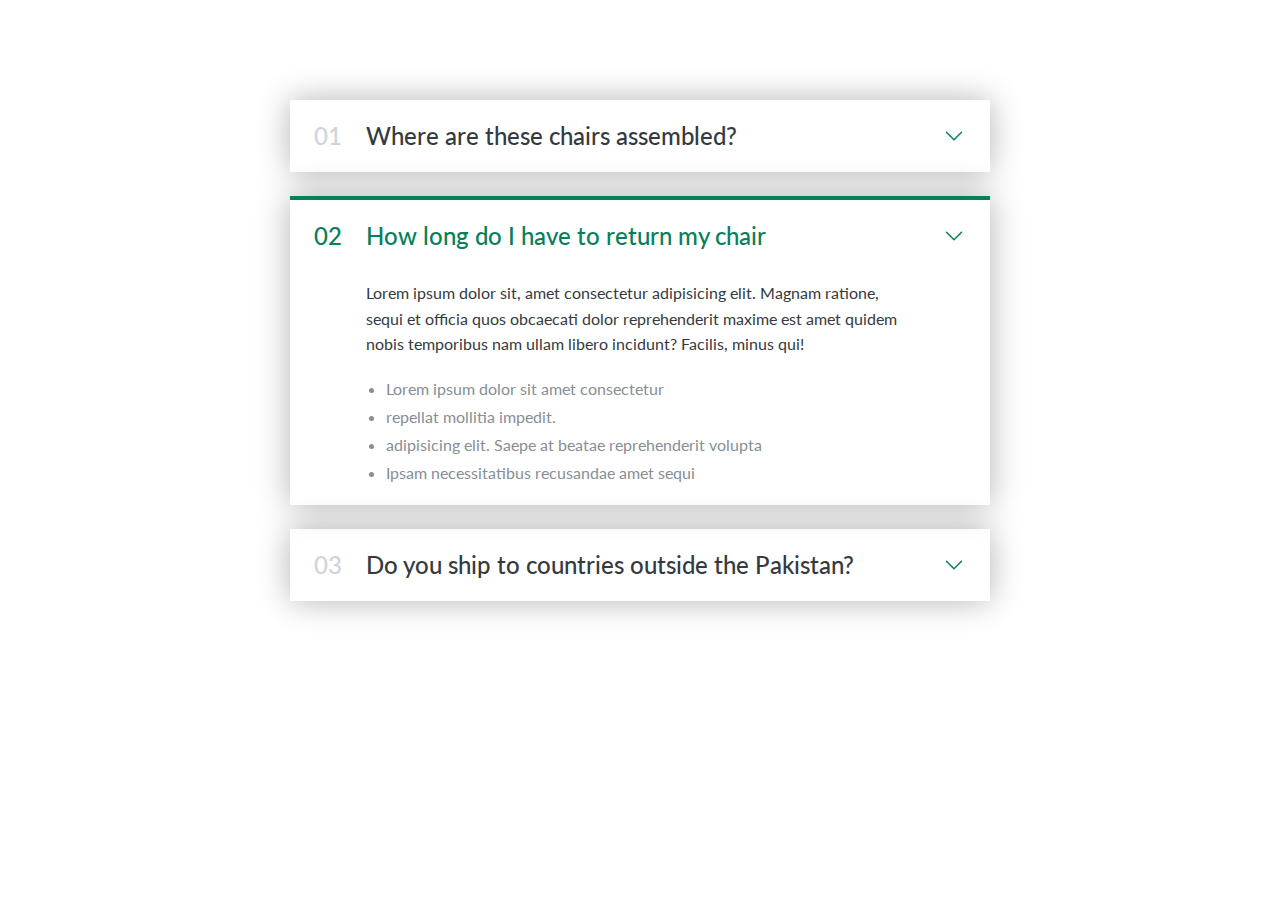
<file: accordian-component/index.html>
<!DOCTYPE html>
<html lang="en">
  <head>
    <meta charset="UTF-8" />
    <meta http-equiv="X-UA-Compatible" content="IE=edge" />
    <meta name="viewport" content="width=device-width, initial-scale=1.0" />
    <title>Accordion Component</title>
    <link rel="stylesheet" href="./styles.css" />
  </head>
  <body>

    <div class="accordion">
      <div class="item">
        <p class="number">01</p>
        <p class="text">Where are these chairs assembled?</p>
        <!-- SVG for drop down button from heroicons-->
        <svg
          xmlns="http://www.w3.org/2000/svg"
          class="icon"
          fill="none"
          viewBox="0 0 24 24"
          stroke-width="1.5"
          stroke="currentColor"
          class="w-6 h-6"
        >
          <path
            stroke-linecap="round"
            stroke-linejoin="round"
            d="M19.5 8.25l-7.5 7.5-7.5-7.5"
          />
        </svg>
        <!-- SVG Ends here-->
        <div class="hidden-box">
          <p>
            Lorem ipsum dolor sit, amet consectetur adipisicing elit. Magnam
            ratione, sequi et officia quos obcaecati dolor reprehenderit maxime
            est amet quidem nobis temporibus nam ullam libero incidunt? Facilis,
            minus qui!
          </p>
          <ul>
            <li>Lorem ipsum dolor sit amet consectetur</li>
            <li>repellat mollitia impedit.</li>
            <li>adipisicing elit. Saepe at beatae reprehenderit volupta</li>
            <li>Ipsam necessitatibus recusandae amet sequi</li>
          </ul>
        </div>
      </div>
    
      <div class="item open">
        <p class="number">02</p>
        <p class="text">How long do I have to return my chair</p>
        <!-- SVG for drop down button from heroicons-->
        <svg
          xmlns="http://www.w3.org/2000/svg"
          class="icon"
          fill="none"
          viewBox="0 0 24 24"
          stroke-width="1.5"
          stroke="currentColor"
          class="w-6 h-6"
        >
          <path
            stroke-linecap="round"
            stroke-linejoin="round"
            d="M19.5 8.25l-7.5 7.5-7.5-7.5"
          />
        </svg>
        <!-- SVG Ends here-->
        <div class="hidden-box">
          <p>
            Lorem ipsum dolor sit, amet consectetur adipisicing elit. Magnam
            ratione, sequi et officia quos obcaecati dolor reprehenderit maxime
            est amet quidem nobis temporibus nam ullam libero incidunt? Facilis,
            minus qui!
          </p>
          <ul>
            <li>Lorem ipsum dolor sit amet consectetur</li>
            <li>repellat mollitia impedit.</li>
            <li>adipisicing elit. Saepe at beatae reprehenderit volupta</li>
            <li>Ipsam necessitatibus recusandae amet sequi</li>
          </ul>
        </div>
      </div>
    
      <div class="item">
        <p class="number">03</p>
        <p class="text">Do you ship to countries outside the Pakistan?</p>
        <!-- SVG for drop down button from heroicons-->
        <svg
          xmlns="http://www.w3.org/2000/svg"
          class="icon"
          fill="none"
          viewBox="0 0 24 24"
          stroke-width="1.5"
          stroke="currentColor"
          class="w-6 h-6"
        >
          <path
            stroke-linecap="round"
            stroke-linejoin="round"
            d="M19.5 8.25l-7.5 7.5-7.5-7.5"
          />
        </svg>
        <!-- SVG Ends here-->
        <div class="hidden-box">
          <p>
            Lorem ipsum dolor sit, amet consectetur adipisicing elit. Magnam
            ratione, sequi et officia quos obcaecati dolor reprehenderit maxime
            est amet quidem nobis temporibus nam ullam libero incidunt? Facilis,
            minus qui!
          </p>
          <ul>
            <li>Lorem ipsum dolor sit amet consectetur</li>
            <li>repellat mollitia impedit.</li>
            <li>adipisicing elit. Saepe at beatae reprehenderit volupta</li>
            <li>Ipsam necessitatibus recusandae amet sequi</li>
          </ul>
        </div>
      </div>
    </div>
  </body>
</html>
</file>
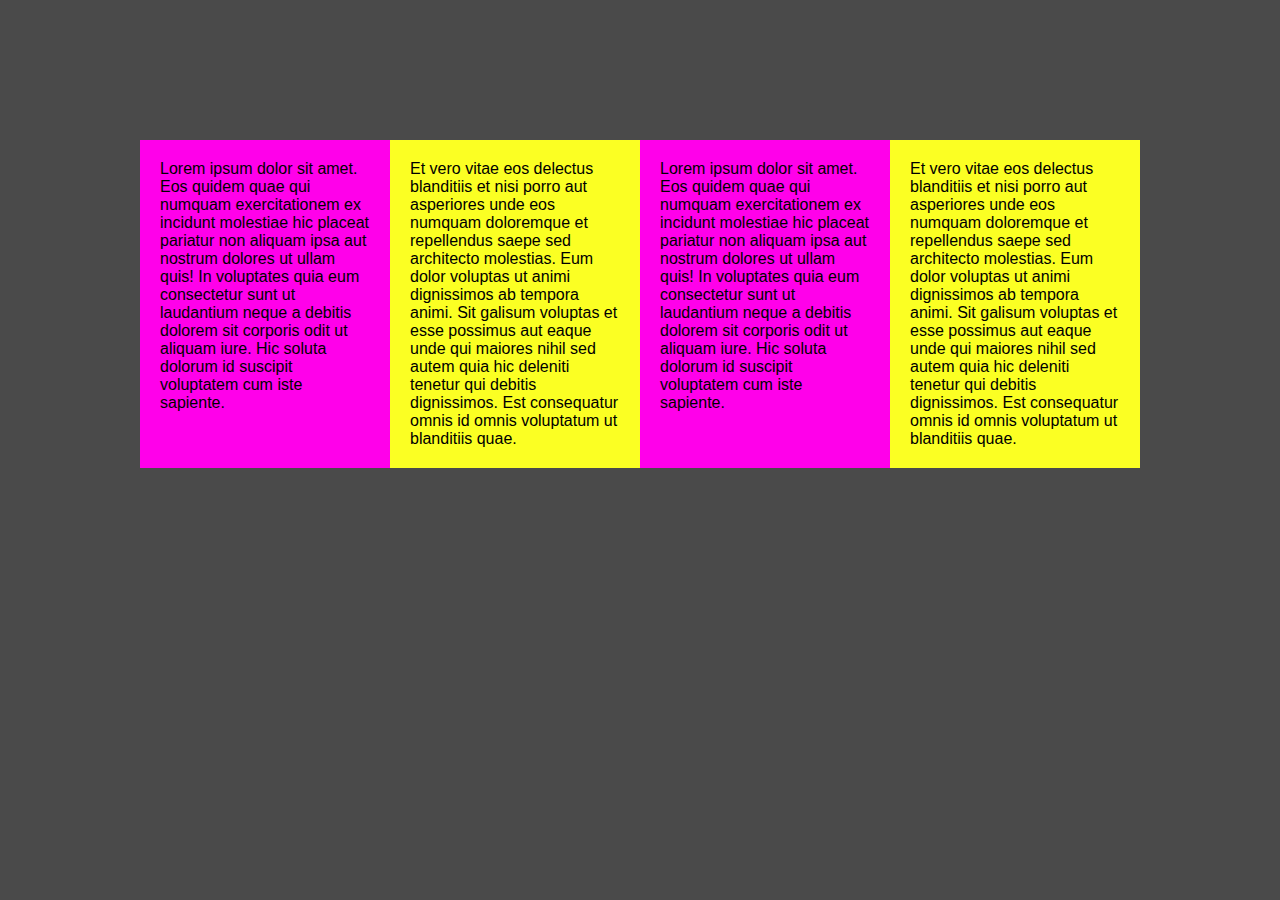
<file: equal-heights-column/index.html>
<!DOCTYPE html>
<html lang="en">
  <head>
    <meta charset="UTF-8" />
    <meta http-equiv="X-UA-Compatible" content="IE=edge" />
    <meta name="viewport" content="width=device-width, initial-scale=1.0" />
    <title>Responsive Equal Height Columns</title>
    <link rel="stylesheet" href="./styles.css">
  </head>
  <body>
    <div class="container">
      <div class="box">
        <div class="box-row">
          <div class="box-cell box1">
            Lorem ipsum dolor sit amet. Eos quidem quae qui numquam
            exercitationem ex incidunt molestiae hic placeat pariatur non
            aliquam ipsa aut nostrum dolores ut ullam quis! In voluptates quia
            eum consectetur sunt ut laudantium neque a debitis dolorem sit
            corporis odit ut aliquam iure. Hic soluta dolorum id suscipit
            voluptatem cum iste sapiente.
          </div>
          <div class="box-cell box2">
            Et vero vitae eos delectus blanditiis et nisi porro aut asperiores
            unde eos numquam doloremque et repellendus saepe sed architecto
            molestias. Eum dolor voluptas ut animi dignissimos ab tempora animi.
            Sit galisum voluptas et esse possimus aut eaque unde qui maiores
            nihil sed autem quia hic deleniti tenetur qui debitis dignissimos.
            Est consequatur omnis id omnis voluptatum ut blanditiis quae.
          </div>
          <div class="box-cell box1">
            Lorem ipsum dolor sit amet. Eos quidem quae qui numquam
            exercitationem ex incidunt molestiae hic placeat pariatur non
            aliquam ipsa aut nostrum dolores ut ullam quis! In voluptates quia
            eum consectetur sunt ut laudantium neque a debitis dolorem sit
            corporis odit ut aliquam iure. Hic soluta dolorum id suscipit
            voluptatem cum iste sapiente.
          </div>
          <div class="box-cell box2">
            Et vero vitae eos delectus blanditiis et nisi porro aut asperiores
            unde eos numquam doloremque et repellendus saepe sed architecto
            molestias. Eum dolor voluptas ut animi dignissimos ab tempora animi.
            Sit galisum voluptas et esse possimus aut eaque unde qui maiores
            nihil sed autem quia hic deleniti tenetur qui debitis dignissimos.
            Est consequatur omnis id omnis voluptatum ut blanditiis quae.
          </div>
        </div>
      </div>
    </div>
  </body>
</html>
</file>
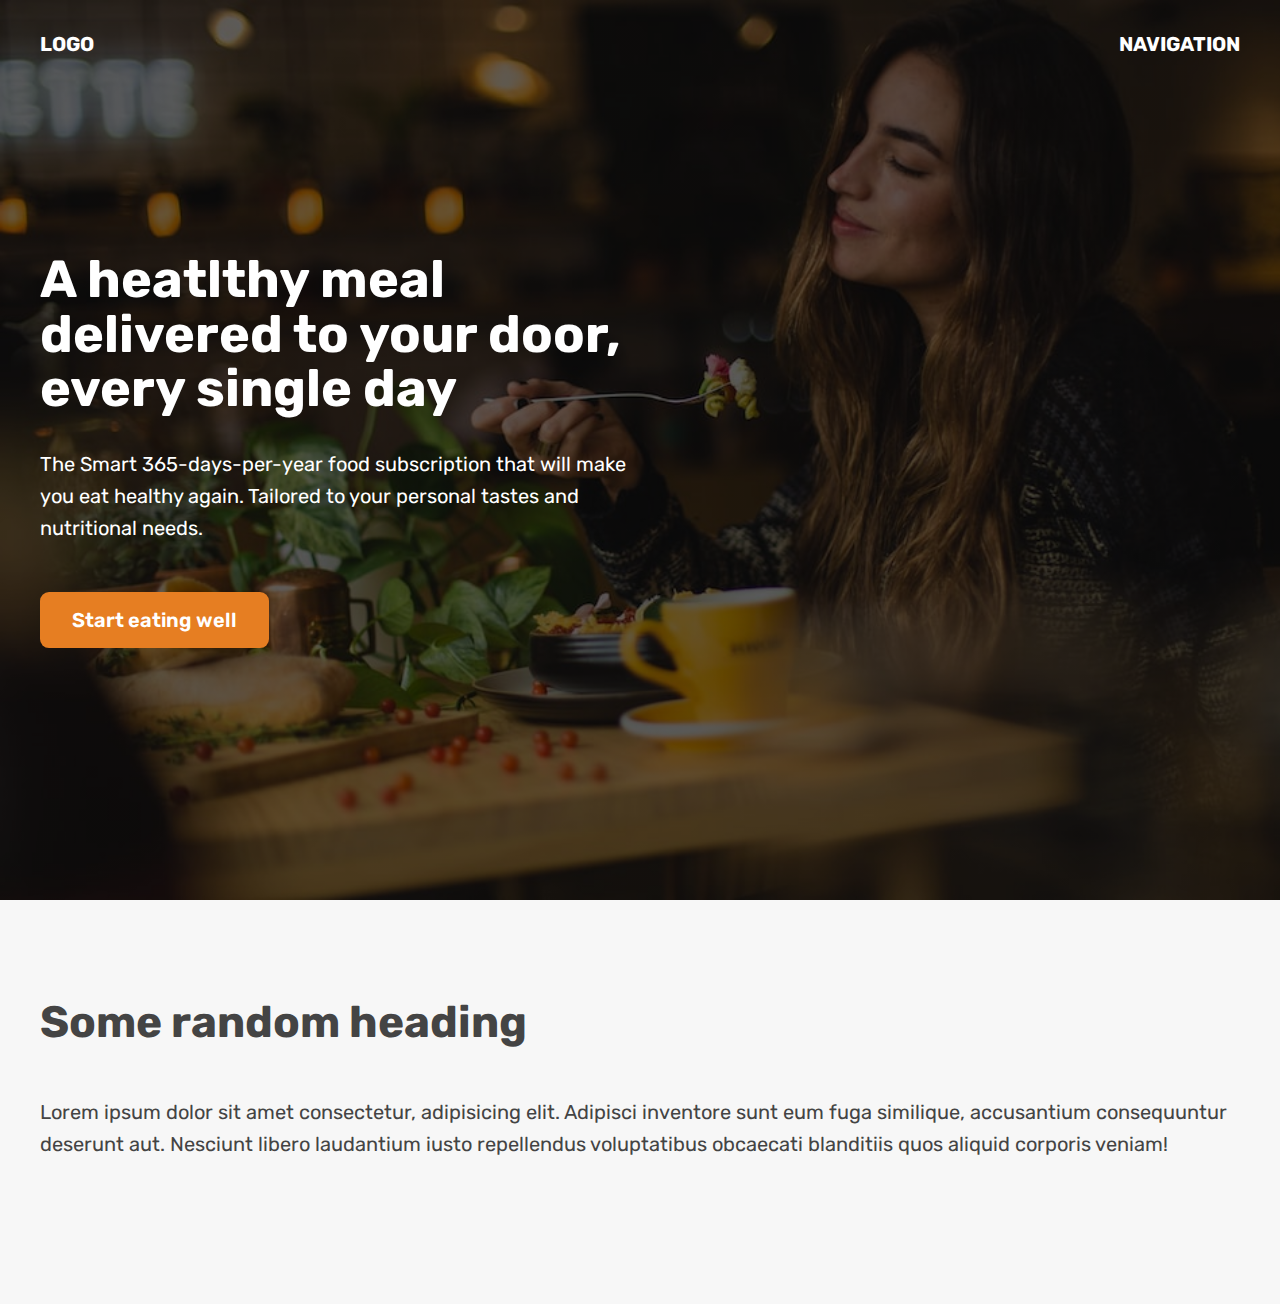
<file: hero-section/index.html>
<!DOCTYPE html>
<html lang="en">

<head>
    <meta charset="UTF-8" />
    <meta http-equiv="X-UA-Compatible" content="IE=edge" />
    <meta name="viewport" content="width=device-width, initial-scale=1.0" />
    <title>Hero Section</title>
    <link rel="stylesheet" href="./styles.css" />
</head>

<body>
    <header>
        <nav class="container">
            <div>LOGO</div>
            <div>NAVIGATION</div>
        </nav>

        <div class="header-container">
            <div class="header-container-inner">

                <h1>A heatlthy meal delivered to your door, every single day</h1>
                <p>
                    The Smart 365-days-per-year food subscription that will make you eat
                    healthy again. Tailored to your personal tastes and nutritional needs.
                </p>
                <a href="#" class="btn">Start eating well</a>
            </div>
        </div>
    </header>
    <section>
        <div class="container">
            <h2>Some random heading</h2>
            <p>
                Lorem ipsum dolor sit amet consectetur, adipisicing elit. Adipisci
                inventore sunt eum fuga similique, accusantium consequuntur deserunt
                aut. Nesciunt libero laudantium iusto repellendus voluptatibus
                obcaecati blanditiis quos aliquid corporis veniam!
            </p>
        </div>
    </section>
</body>

</html>
</file>
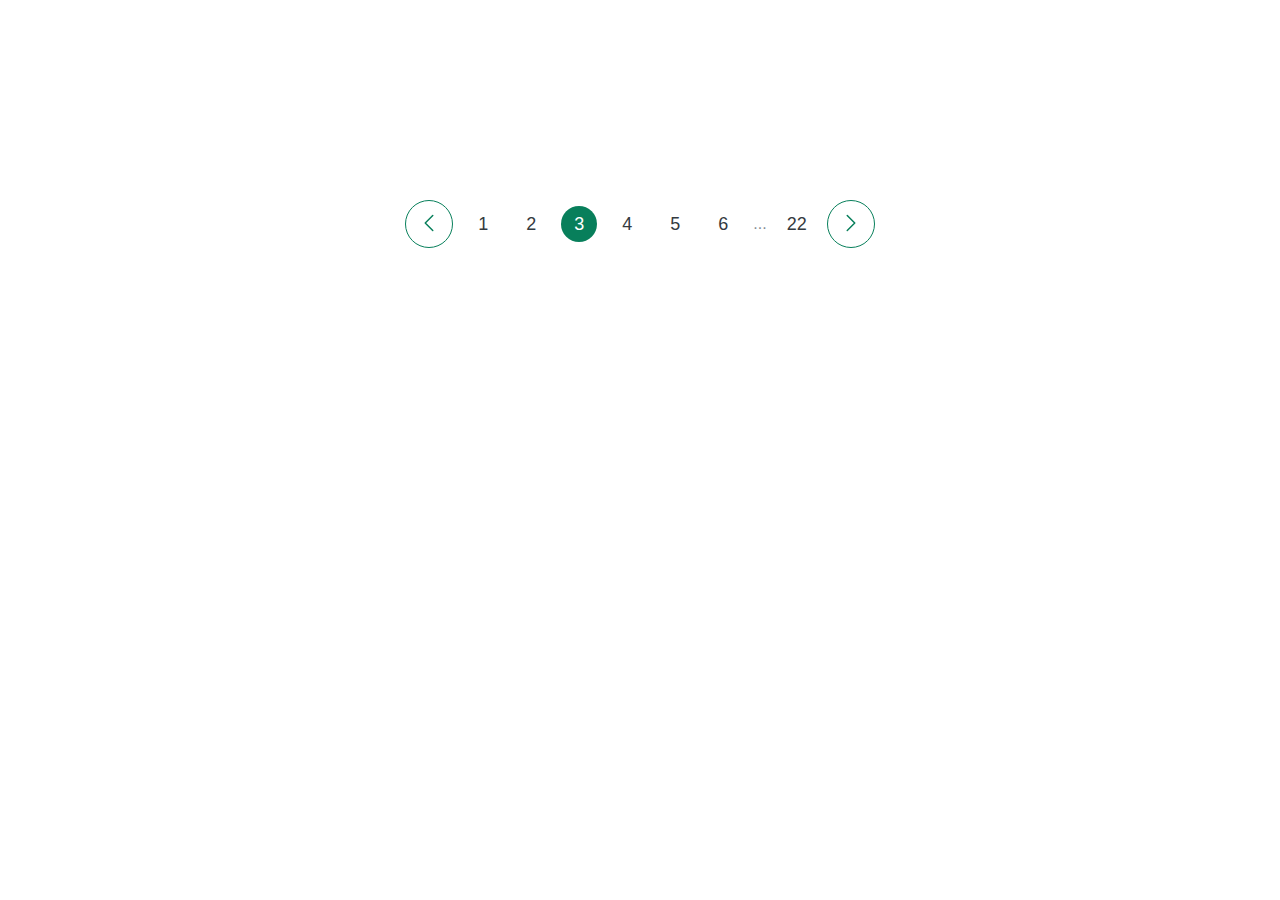
<file: pagination-component/index.html>
<!DOCTYPE html>
<html lang="en">
  <head>
    <meta charset="UTF-8" />
    <meta http-equiv="X-UA-Compatible" content="IE=edge" />
    <meta name="viewport" content="width=device-width, initial-scale=1.0" />
    <title>Pagination</title>
    <link rel="stylesheet" href="./styles.css" />
  </head>
  <body>
    <div class="pagination">
      <button class="btn">
        <svg
          xmlns="http://www.w3.org/2000/svg"
          fill="none"
          viewBox="0 0 24 24"
          stroke-width="1.5"
          stroke="currentColor"
          class="btn-icon"
        >
          <path
            stroke-linecap="round"
            stroke-linejoin="round"
            d="M15.75 19.5L8.25 12l7.5-7.5"
          />
        </svg>
      </button>
      <a href="#" class="page-link">1</a>
      <a href="#" class="page-link">2</a>
      <a href="#" class="page-link page-link--current">3</a>
      <a href="#" class="page-link">4</a>
      <a href="#" class="page-link">5</a>
      <a href="#" class="page-link">6</a>

      <span class="dots">...</span>
      <a href="#" class="page-link">22</a>
      <button class="btn">
        <svg
          xmlns="http://www.w3.org/2000/svg"
          fill="none"
          viewBox="0 0 24 24"
          stroke-width="1.5"
          stroke="currentColor"
          class="btn-icon"
        >
          <path
            stroke-linecap="round"
            stroke-linejoin="round"
            d="M8.25 4.5l7.5 7.5-7.5 7.5"
          />
        </svg>
      </button>
    </div>
  </body>
</html>
</file>
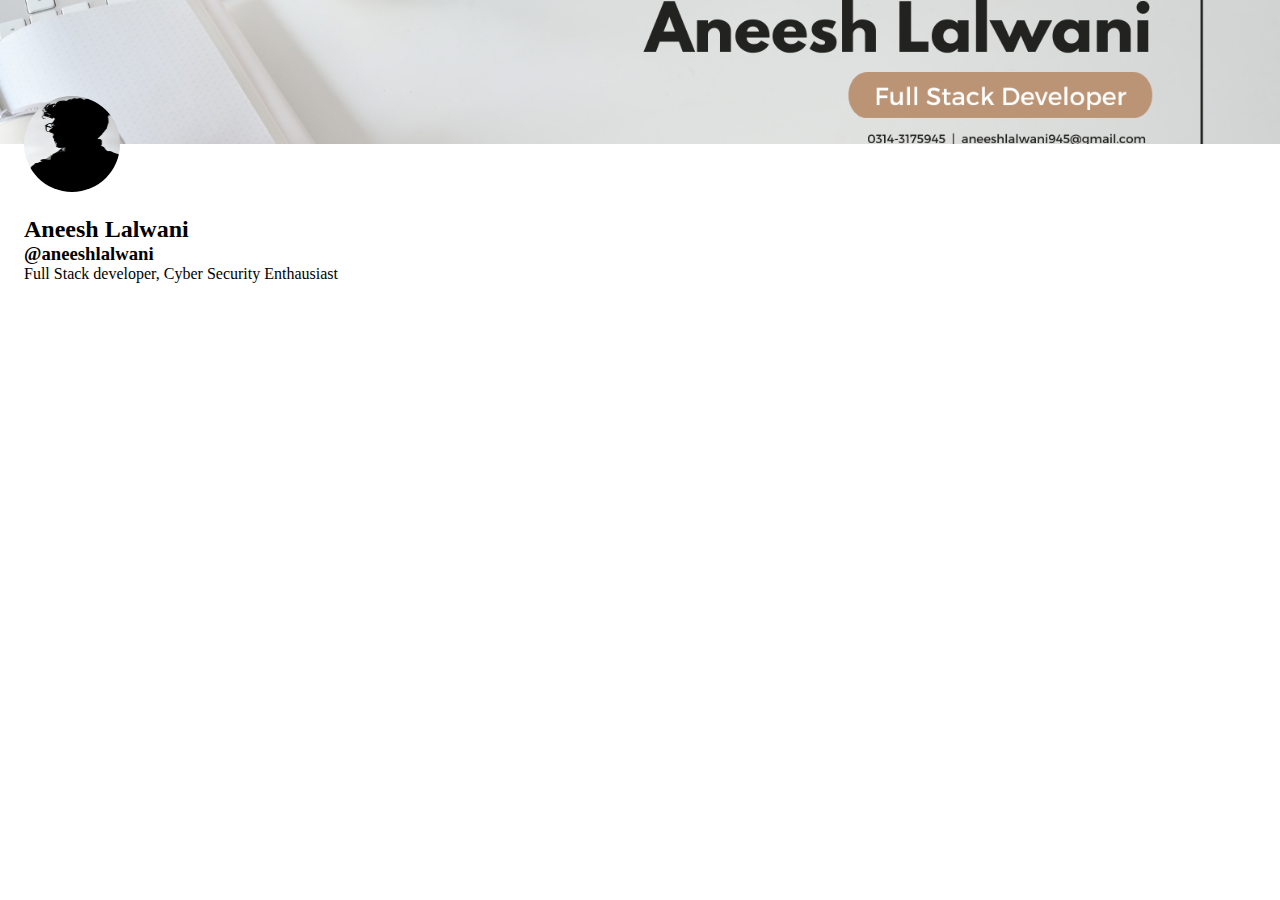
<file: profile-card-layout/index.html>
<!DOCTYPE html>
<html lang="en">

<head>
    <meta charset="UTF-8">
    <meta name="viewport" content="width=device-width, initial-scale=1.0">
    <title>Profile Card Layout</title>
    <link rel="stylesheet" href="./styles.css">
</head>

<body>
    <div class="card">
        <div class="display-picture">
            <img src="./profile.png" alt="User profile picture">
        </div>
        <div class="banner">
            <img src="./banner.png" alt="Background banner">
        </div>
        <div class="content">
            <h2>Aneesh Lalwani</h2>
            <h3>@aneeshlalwani</h3>
            <p>Full Stack developer, Cyber Security Enthausiast</p>
        </div>
    </div>
</body>

</html>
</file>
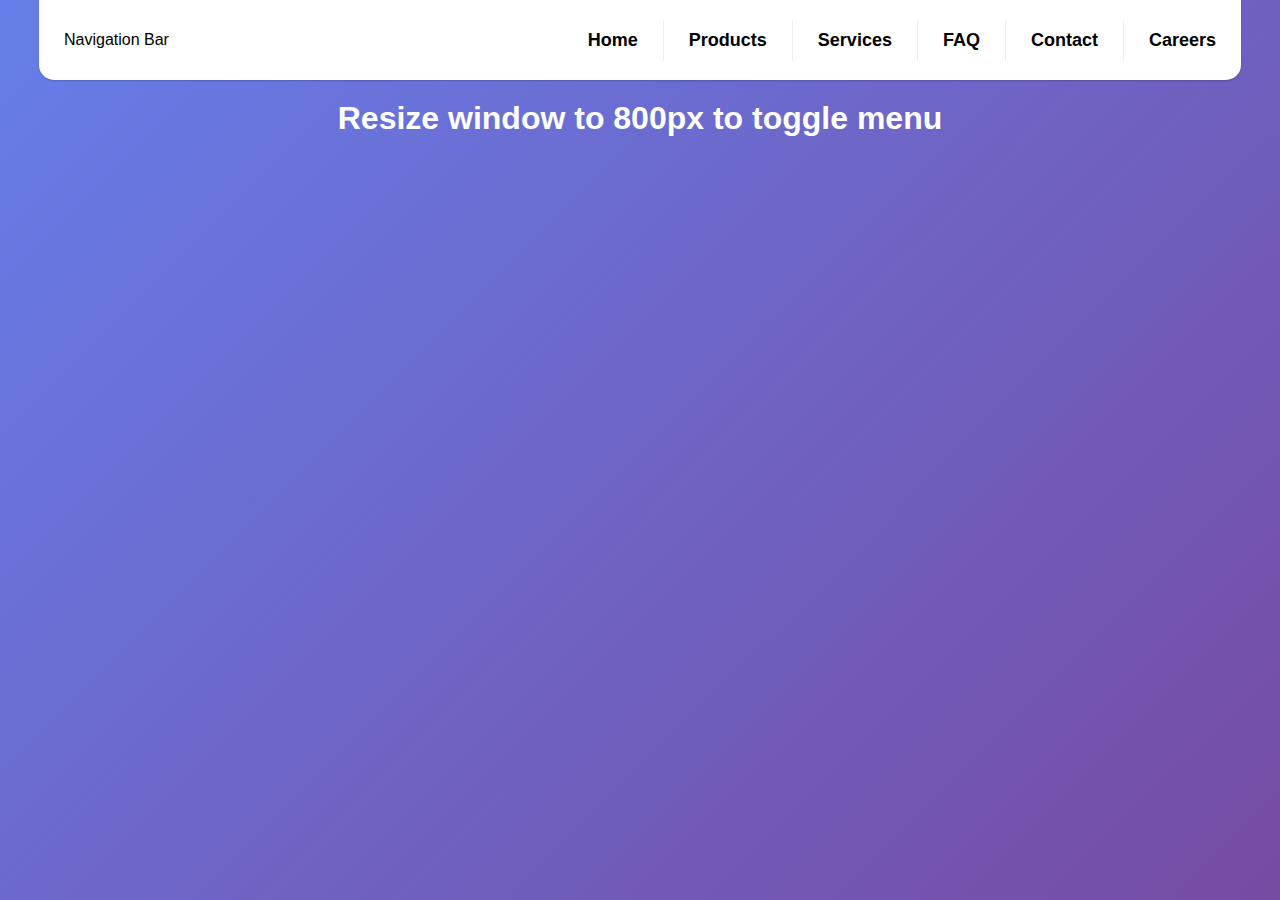
<file: responsive-navbar/index.html>
<!DOCTYPE html>
<html lang="en">

<head>
    <meta charset="UTF-8">
    <meta http-equiv="X-UA-Compatible" content="IE=edge">
    <meta name="viewport" content="width=device-width, initial-scale=1.0">
    <title>Responsive Navbar</title>
    <link rel="stylesheet" href="./styles.css">
</head>

<body>
    <header>
        <div class="nav-wrapper">
            <div class="logo-container">
                Navigation Bar
            </div>
            <nav>
                <input class="hidden" type="checkbox" id="menuToggle">
                <label class="menu-btn" for="menuToggle">
                    <div class="menu"></div>
                    <div class="menu"></div>
                    <div class="menu"></div>
                </label>
                <div class="nav-container">
                    <ul class="nav-tabs">
                        <li class="nav-tab">Home</li>
                        <li class="nav-tab">Products</li>
                        <li class="nav-tab">Services</li>
                        <li class="nav-tab">FAQ</li>
                        <li class="nav-tab">Contact</li>
                        <li class="nav-tab">Careers</li>
                    </ul>
                </div>
            </nav>
        </div>
    </header>
    <div class="center">
        <h1>Resize window to 800px to toggle menu</h1>
    </div>
</body>

</html>
</file>
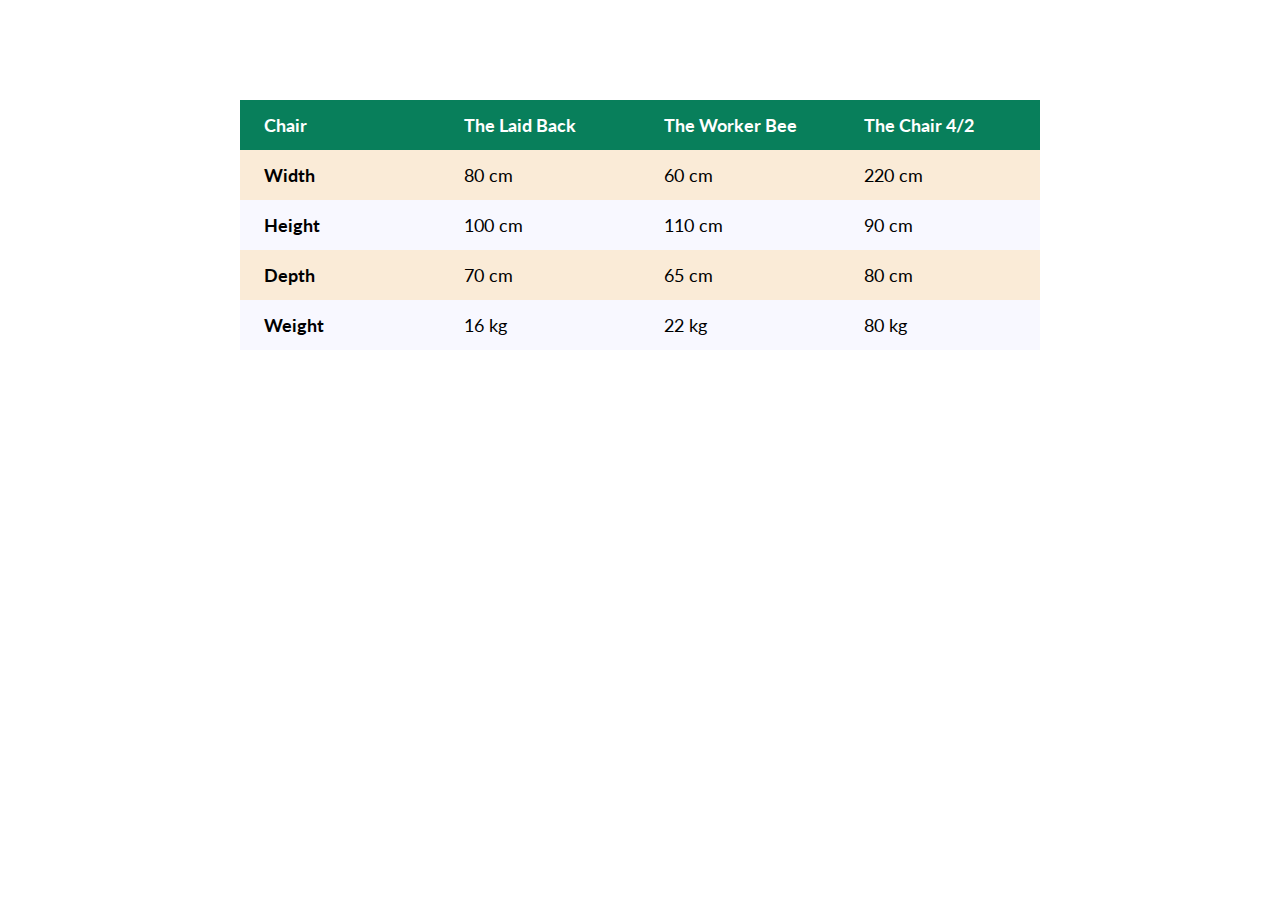
<file: table-component-layout/index.html>
<!DOCTYPE html>
<html lang="en">

<head>
    <meta charset="UTF-8" />
    <meta http-equiv="X-UA-Compatible" content="IE=edge" />
    <meta name="viewport" content="width=device-width, initial-scale=1.0" />
    <title>Table Component</title>
    <link rel="stylesheet" href="./styles.css" />
</head>

<body>
    <table>
        <thead>
            <tr>
                <th>Chair</th>
                <th>The Laid Back</th>
                <th>The Worker Bee</th>
                <th>The Chair 4/2</th>
            </tr>
        </thead>
        <tbody>
            <tr>
                <th>Width</th>
                <td>80 cm</td>
                <td>60 cm</td>
                <td>220 cm</td>
            </tr>
            <tr>
                <th>Height</th>
                <td>100 cm</td>
                <td>110 cm</td>
                <td>90 cm</td>
            </tr>
            <tr>
                <th>Depth</th>
                <td>70 cm</td>
                <td>65 cm</td>
                <td>80 cm</td>
            </tr>
            <tr>
                <th>Weight</th>
                <td>16 kg</td>
                <td>22 kg</td>
                <td>80 kg</td>
            </tr>
        </tbody>
    </table>
</body>

</html>
</file>
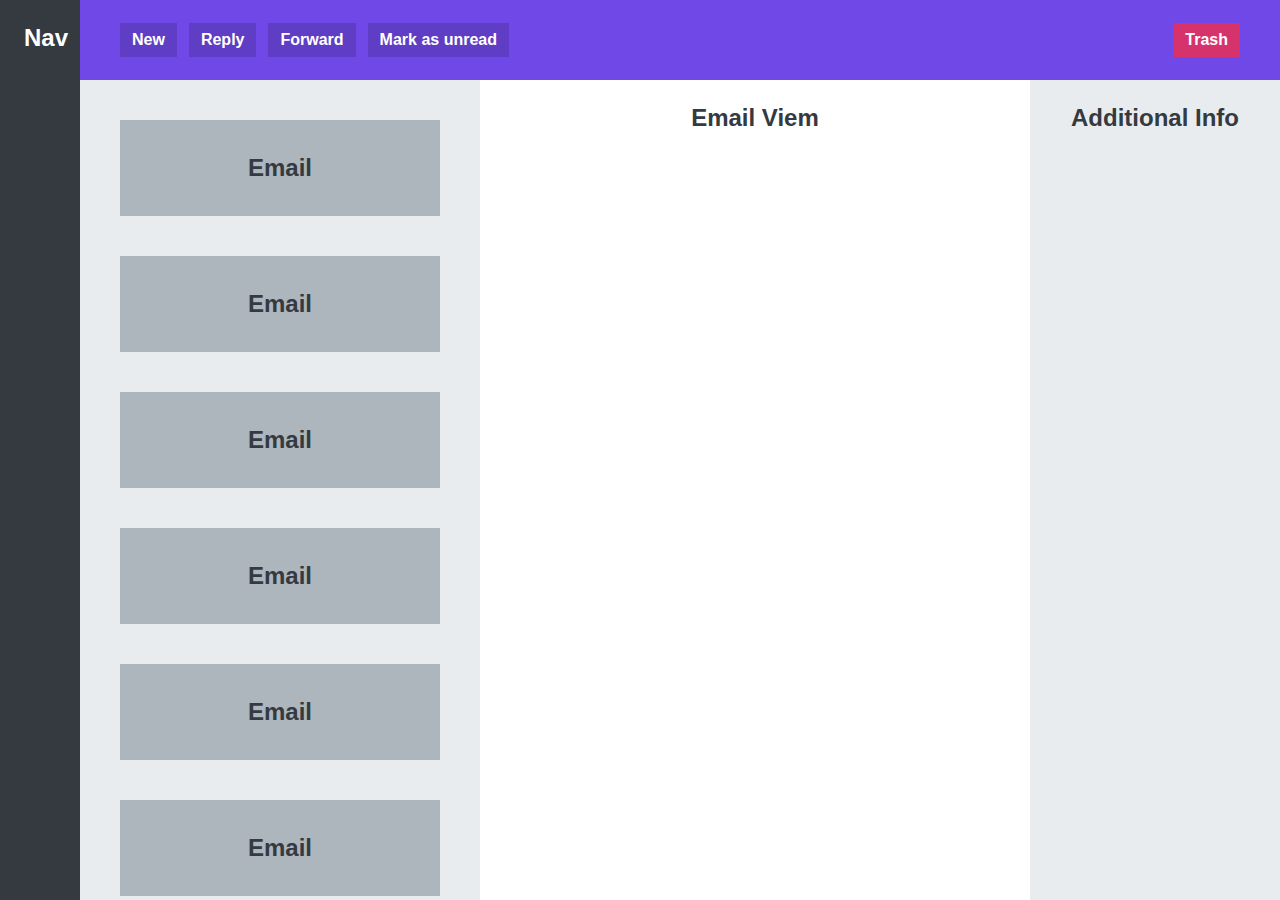
<file: web-application-layout/index.html>
<!DOCTYPE html>
<html lang="en">

<head>
    <meta charset="UTF-8">
    <meta http-equiv="X-UA-Compatible" content="IE=edge">
    <meta name="viewport" content="width=device-width, initial-scale=1.0">
    <title>Web Application Layout</title>
    <link rel="stylesheet" href="./styles.css">
</head>

<body>
    <nav>Nav</nav>
    <menu>
        <button>New</button>
        <button>Reply</button>
        <button>Forward</button>
        <button>Mark as unread</button>
        <button>Trash</button>
    </menu>
    <section>
        <div class="email">Email</div>
        <div class="email">Email</div>
        <div class="email">Email</div>
        <div class="email">Email</div>
        <div class="email">Email</div>
        <div class="email">Email</div>
        <div class="email">Email</div>
        <div class="email">Email</div>
        <div class="email">Email</div>
        <div class="email">Email</div>
    </section>
    <main>Email Viem</main>
    <aside>Additional Info</aside>
</body>

</html>
</file>
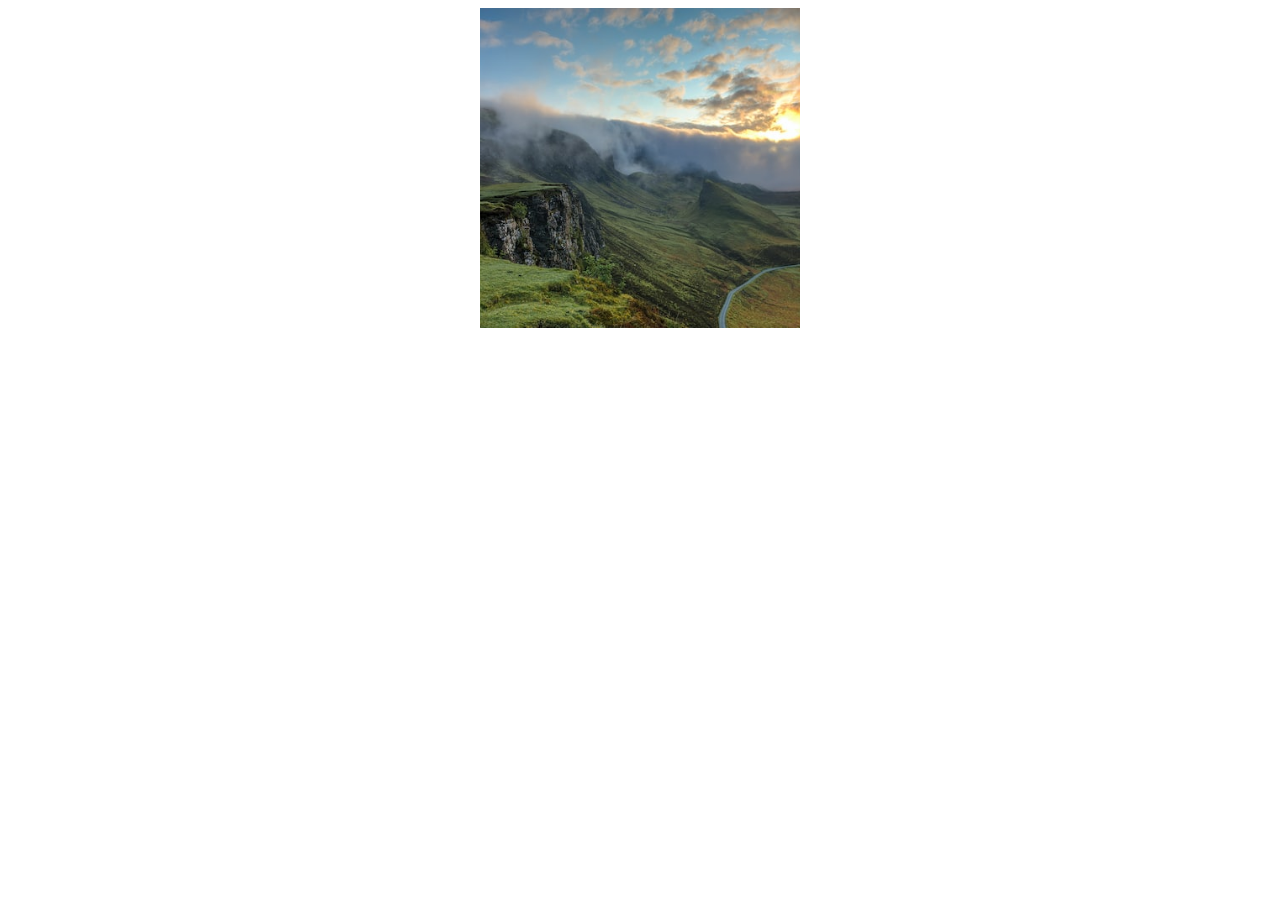
<file: zoom-image-on-hover/index.html>
<!DOCTYPE html>
<html lang="en">
<head>
    <meta charset="UTF-8">
    <meta http-equiv="X-UA-Compatible" content="IE=edge">
    <meta name="viewport" content="width=device-width, initial-scale=1.0">
    <title>Zoom Image on Hover</title>
    <link rel="stylesheet" href="./styles.css">
</head>
<body>
    <div class="wrapper">
        <img src="./nature.jpg" alt="An Image of Nature">
    </div>
</body>
</html>
</file>
<file: accordian-component/styles.css>
/* ====== Importing font from google fonts*/
@import url("https://fonts.googleapis.com/css2?family=Fraunces:wght@100;300;400;500&family=Lato:wght@100;300;400;700;900&display=swap");

/* ======= Root section for variable declaration ====== */
:root {
    --main-color: #087f5b;
    --grey-color: #343a40;
}

/* ====== Universal Selector ====== */
* {
    margin: 0;
    padding: 0;
    box-sizing: border-box;
}

/* ------------------------------------- */
/*          General Styles               */
/* ------------------------------------- */
/* ====== body selector ======*/
body {
    font-family: "Fraunces", serif;
    font-family: "Lato", sans-serif;
    color: var(--grey-color);
    line-height: 1;
}

.accordion {
    width: 700px;
    margin: 100px auto;
    display: flex;
    flex-direction: column;
    gap: 24px;
}

.item {
    box-shadow: 0 0 32px rgba(0, 0, 0, 0.3);
    padding: 24px;
    display: grid;
    grid-template-columns: auto 1fr auto;
    column-gap: 24px;
    row-gap: 32px;
    align-items: center;
}

.number,
.text {
    font-size: 24px;
    font-weight: 500;
    /*color: var(--main-color);*/
}

.number {
    color: #ced4da;
}

.icon {
    width: 24px;
    height: 24px;
    stroke: var(--main-color);
}

.hidden-box {
    grid-column: 2;
    display: none;
}

.hidden-box p {
    line-height: 1.6;
    margin-bottom: 24px;
}

.hidden-box ul {
    color: #868e96;
    margin-left: 20px;
    display: flex;
    flex-direction: column;
    gap: 12px;

}

/*------- Open State Box --------*/
.open {
    border-top: 4px solid var(--main-color);
}

.open .hidden-box {
    display: block;
}

.open .number,
.open .text {
    color: var(--main-color);
}
</file>
<file: equal-heights-column/styles.css>
body {
    background: #4A4A4A;
    margin: 0;
    padding: 0;
}

.container .box {
    width: 1000px;
    margin: 140px auto;
    background: #FFFFFF;
    display: table;
}

.container .box .box-row {
    display: table-row;
}

.container .box .box-row .box-cell {
    display: table-cell;
    width: 25%;
    padding: 20px;
    font-family: arial;
}

.container .box .box-row .box-cell.box1 {
    background: #FF00EA;
}

.container .box .box-row .box-cell.box2 {
    background: #FBFF23;
}
</file>
<file: hero-section/styles.css>
/*Importing font from google fonts*/
@import url("https://fonts.googleapis.com/css2?family=Fraunces:wght@100;300;400;500&family=Lato:wght@100;300;400;700;900&family=Rubik:wght@300;400;500;600;700;800&display=swap");

/*--------------------------------------*/
/*===========================*/
/*----- General Styles -----*/
/*===========================*/
* {
    margin: 0;
    padding: 0;
    box-sizing: border-box;
}

html {
    font-family: "Rubik", sans-serif;
    color: #444444;
}

.container {
    margin: 0 auto;
    width: 1200px;
}

header {
    /* background-color: orangered; */
    height: 100vh;
    position: relative;
    background-image: linear-gradient(rgba(0, 0, 0, 0.6),
            rgba(0, 0, 0, 0.6)),
        url(hero.jpg);
    background-repeat: no-repeat;
    background-size: cover;
    color: #ffffff;
}

nav {
    font-size: 20px;
    font-weight: 700;
    display: flex;
    justify-content: space-between;
    padding-top: 32px;
    /* background-color: green; */
}

.header-container {
    width: 1200px;
    position: absolute;
    /*In relation to Parent size*/
    left: 50%;
    top: 50%;
    /*In relation to Element Size*/
    transform: translate(-50%, -50%);
    /* background-color: aqua;    */
}

.header-container-inner {
    width: 50%;
    /* background-color: black; */
}

h1 {
    font-size: 52px;
    margin-bottom: 32px;
    line-height: 1.05;
}

p {
    font-size: 20px;
    line-height: 1.6;
    margin-bottom: 48px;
}

.btn:link,
.btn:visited {
    font-size: 20px;
    font-weight: 600;
    background-color: #e67e22;
    color: #ffffff;
    text-decoration: none;
    display: inline-block;
    padding: 16px 32px;
    border-radius: 9px;
}

h2 {
    font-size: 44px;
    margin-bottom: 48px;
}

section {
    padding: 96px 0;
    background-color: #f7f7f7;
}
</file>
<file: pagination-component/styles.css>
/* ====== Universal Selector ====== */
* {
    margin: 0;
    padding: 0;
    box-sizing: border-box;
}

/* ------------------------------------- */
/*          General Styles               */
/* ------------------------------------- */
/* ====== body selector ======*/
body {
    font-family: "Fraunces", serif;
    font-family: "Lato", sans-serif;
    line-height: 1;
    display: flex;
    justify-content: center;
}

.pagination {
    display: flex;
    align-items: center;
    gap: 12px;
    margin-top: 200px;
}

.btn {
    border: 1px solid #087f5b;
    height: 48px;
    width: 48px;
    border-radius: 50%;
    background: none;
    cursor: pointer;
}

.btn:hover {
    background-color: #087f5b;

}

.btn:hover .btn-icon {
    stroke: #FFFFFF;
}

.btn-icon {
    height: 24px;
    width: 24px;
    stroke: #087f5b;
}

.page-link:link,
.page-link:visited {
    font-size: 18px;
    color: #343a40;
    text-decoration: none;
    height: 36px;
    width: 36px;
    border-radius: 50%;
    display: flex;
    align-items: center;
    justify-content: center;
}

.page-link:hover,
.page-link:active,
.page-link.page-link--current {
    background-color: #087f5b;
    color: #ffffff;
}

.dots {
    color: #868E96;
}
</file>
<file: profile-card-layout/styles.css>
* {
    margin: 0;
    padding: 0;
}

/*Card is divided into 4 rows with its specific size, and one column with 1fr (100%) 
of entire availabe space*/
.card {
    display: grid;
    grid-template-rows: 6rem 3rem 3rem 1fr;
    grid-template-columns: 1fr;
}

/*The banner takes the first two rows, and the entire width of the grid container*/
.banner {
    grid-row: 1/3;
    /*First Line to third line */
    grid-column: 1/-1;
    /*First line to the last line*/
}

.banner img {
    width: 100%;
    height: 100%;
    object-fit: cover;
}

/*Overlay effect: the second row (from line 2 to 3) is shared between banner and display
picture . This creates a overlay effect.*/
.display-picture {
    grid-row: 2/4;
    grid-column: 1/-1;
    padding: 0 24px;
    z-index: 1;
    /*To place it on the top of the banner*/
}

.display-picture img {
    height: 100%;
    aspect-ratio: 1/1;
    /*So that the width = height*/
    border-radius: 50%;
}

/*Placing contents straight forwards*/
.content {
    grid-row: 4/5;
    grid-column: 1/-1;
    padding: 24px;
}
</file>
<file: responsive-navbar/styles.css>
html,
body {
    margin: 0;
    height: 100vh;
    width: 100vw;
    overflow: hidden;
}

body {
    font-family: "Roboto", sans-serif;
    background-image: linear-gradient(135deg, #667eea 0%, #764ba2 100%);
}

h1 {
    margin: 20px 0;
    color: #fff;
}

.center {
    text-align: center;
}

.nav-wrapper {
    display: flex;
    position: relative;
    flex-direction: row;
    flex-wrap: nowrap;
    align-items: center;
    justify-content: space-between;
    margin: auto;
    width: 90%;
    height: 80px;
    border-radius: 0 0 15px 15px;
    padding: 0 25px;
    z-index: 2;
    background: #fff;
    box-shadow: 0 1px 2px rgba(0, 0, 0, 0.2);
}

.logo-container {
    display: flex;
    justify-content: center;
    align-items: center;
}

.logo {
    height: 60px;
}

.nav-tabs {
    display: flex;
    font-weight: 600;
    font-size: 18px;
    list-style: none;
}

.nav-tab:not(:last-child) {
    padding: 10px 25px;
    margin: 0;
    border-right: 1px solid #eee;
}

.nav-tab:last-child {
    padding: 10px 0 0 25px;
}

.nav-tab,
.menu-btn {
    cursor: pointer;
}

.hidden {
    display: none;
}

@media screen and (max-width: 800px) {
    .nav-container {
        position: fixed;
        display: none;
        overflow-y: auto;
        z-index: -1;
        top: 0;
        right: 0;
        width: 280px;
        height: 100%;
        background: #fff;
        box-shadow: -1px 0 2px rgba(0, 0, 0, 0.2);
    }

    .nav-tabs {
        flex-direction: column;
        align-items: flex-end;
        margin-top: 80px;
        width: 100%;
    }

    .nav-tab:not(:last-child) {
        padding: 20px 25px;
        margin: 0;
        border-right: unset;
        border-bottom: 1px solid #f5f5f5;
    }

    .nav-tab:last-child {
        padding: 15px 25px;
    }

    .menu-btn {
        position: relative;
        display: block;
        margin: 0;
        width: 20px;
        height: 15px;
        cursor: pointer;
        z-index: 2;
        padding: 10px;
        border-radius: 10px;
    }

    .menu-btn .menu {
        display: block;
        width: 100%;
        height: 2px;
        border-radius: 2px;
        background: #111;
    }

    .menu-btn .menu:nth-child(2) {
        margin-top: 4px;
        opacity: 1;
    }

    .menu-btn .menu:nth-child(3) {
        margin-top: 4px;
    }

    #menuToggle:checked+.menu-btn .menu {
        transition: transform 0.2s ease;
    }

    #menuToggle:checked+.menu-btn .menu:nth-child(1) {
        transform: translate3d(0, 6px, 0) rotate(45deg);
    }

    #menuToggle:checked+.menu-btn .menu:nth-child(2) {
        transform: rotate(-45deg) translate3d(-5.71429px, -6px, 0);
        opacity: 0;
    }

    #menuToggle:checked+.menu-btn .menu:nth-child(3) {
        transform: translate3d(0, -6px, 0) rotate(-45deg);
    }

    #menuToggle:checked~.nav-container {
        z-index: 1;
        display: flex;
        animation: menu-slide-left 0.3s ease;
    }

    @keyframes menu-slide-left {
        0% {
            transform: translateX(200px);
        }

        to {
            transform: translateX(0);
        }
    }
}
</file>
<file: table-component-layout/styles.css>
/* ====== Importing font from google fonts*/
@import url("https://fonts.googleapis.com/css2?family=Fraunces:wght@100;300;400;500&family=Lato:wght@100;300;400;700;900&display=swap");

/* ====== Universal Selector ====== */
* {
    margin: 0;
    padding: 0;
    box-sizing: border-box;
}

/* ------------------------------------- */
/*          General Styles               */
/* ------------------------------------- */
/* ====== body selector ======*/
body {
    font-family: "Fraunces", serif;
    font-family: "Lato", sans-serif;
    line-height: 1;
    display: flex;
    justify-content: center;
}

table {
    width: 800px;
    margin-top: 100px;
    border-collapse: collapse;
    font-size: 18px;
}

th,
td {
    padding: 16px 24px;
    text-align: left;
}

thead th {
    background-color: #087F5B;
    color: #FFFFFF;
    width: 25%;
}

thead tr {
    background-color: #087F5B;
    color: #FFFFFF;
}

thead th {
    width: 25%;
}

tbody tr:nth-child(odd) {
    background-color: antiquewhite;
}

tbody tr:nth-child(even) {
    background-color: ghostwhite;
}
</file>
<file: web-application-layout/styles.css>
* {
    margin: 0;
    padding: 0;
    box-sizing: border-box;
}

body {
    font-family: sans-serif;
    color: #343A40;
    font-size: 24px;
    height: 100vh;
    text-align: center;
    font-weight: bold;

    display: grid;
    grid-template-columns: 80px 400px 1fr 250px;
    grid-template-rows: 80px 1fr;
}

nav,
section,
main,
aside {
    padding: 24px;
}

nav {
    background-color: #343A40;
    color: white;
    grid-row: 1/-1;
}

menu {
    background-color: #7048E8;
    grid-column: 2/-1;
    display: flex;
    align-items: center;
    justify-content: space-between;
    gap: 12px;
    padding: 0 40px;
}

button {
    display: inline-block;
    font-size: 16px;
    font-weight: bold;
    background-color: #5F3DC4;
    border: none;
    cursor: pointer;
    color: #FFFFFF;
    padding: 8px 12px;
}

button:last-child {
    background-color: #D6336C;
    margin-left: auto;
}

section {
    background-color: #E9ECEF;
    padding: 40px;

    overflow: scroll;

    display: flex;
    flex-direction: column;
    gap: 40px;
}

.email {
    background-color: #ADB5BD;
    height: 96px;
    flex-shrink: 0;

    display: flex;
    align-items: center;
    justify-content: center;

}

aside {
    background-color: #E9ECEF;
}
</file>
<file: zoom-image-on-hover/styles.css>
.wrapper {
    margin: auto;
    width: 20rem;
    height: 20rem;
    overflow: hidden;
}

.wrapper img {
    width: 100%;
    height: 100%;
    object-fit: cover;
    transition: transform 400ms;
}

.wrapper:hover img {
    transform: scale(1.2);
}
</file>
